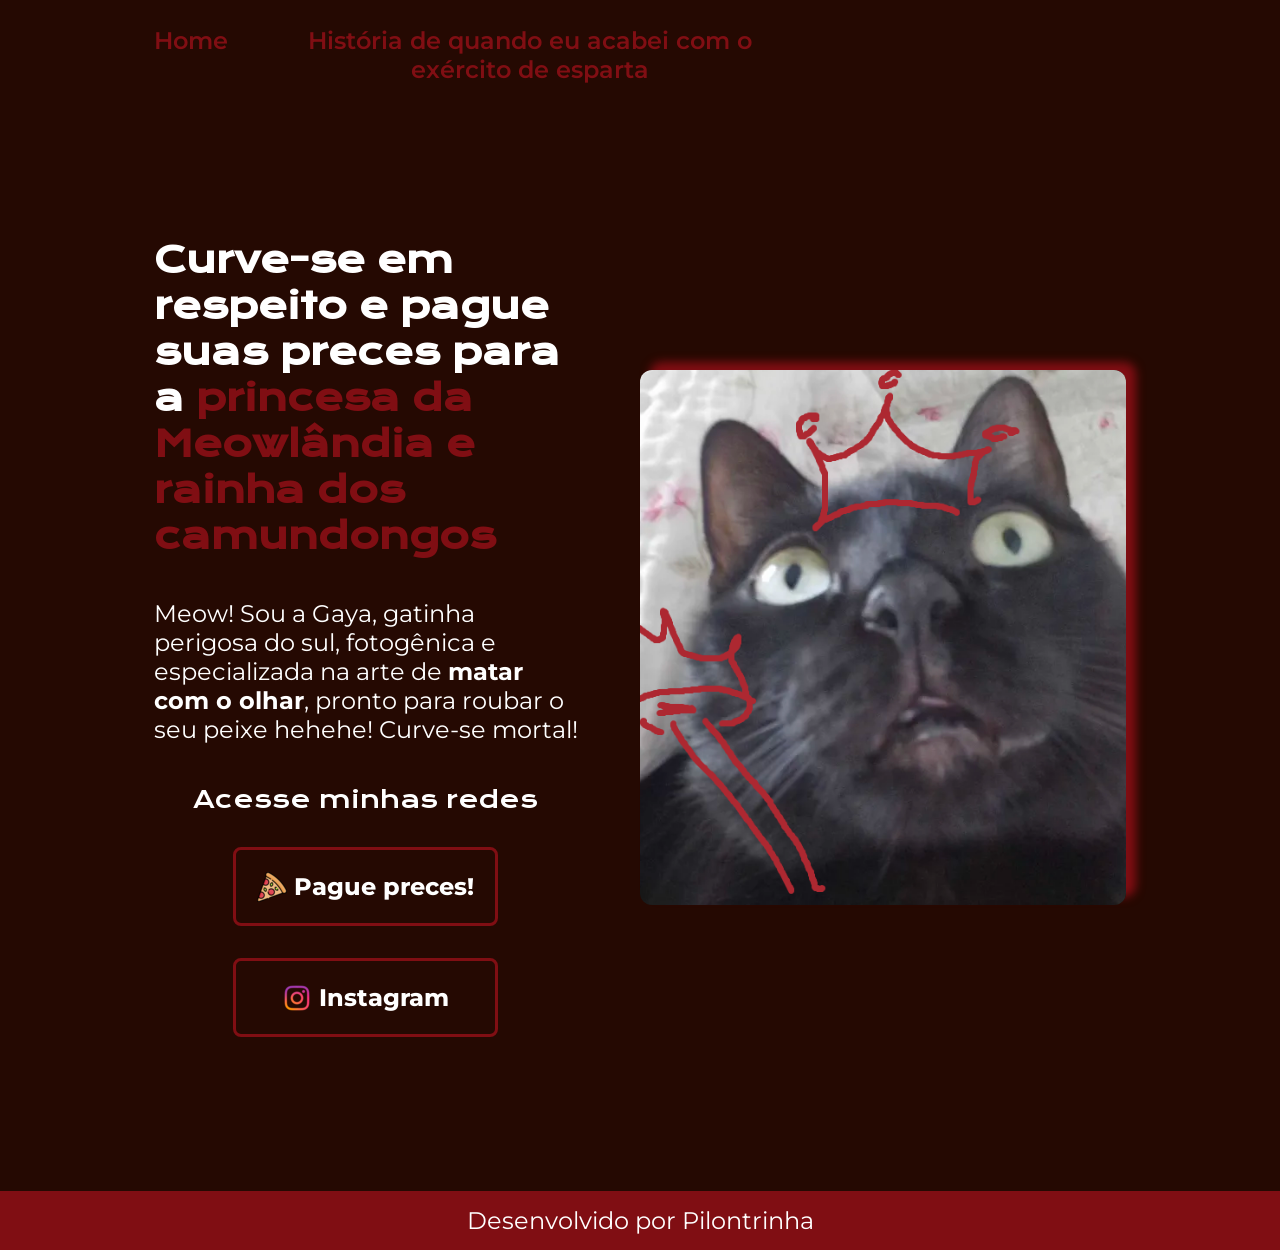
<file: index.html>
<!DOCTYPE html>
<html lang="en">
<head>
    <meta charset="UTF-8">
    <meta name="viewport" content="width=device-width, initial-scale=1.0">
    <title>Documento</title>
    <link rel="stylesheet" href="./styles/style.css">
</head>
<body>
    <header class="cabecalho">
        <nav class="cabecalho_menu">
            <a class="cabecalho_menu_link" href="index.html">Home</a>
            <a class="cabecalho_menu_link" href="spartan-history.html">História de quando eu acabei com o<br>exército de esparta</a>
        </nav>
    </header>
    <main class="conteudo">
        <section class="conteudo__texto">
            <h1 class="conteudo__texto__titulo">Curve-se em respeito e pague suas preces para a <strong class="titulo-destaque">princesa da Meowlândia e rainha dos camundongos</strong></h1>
            <p class="conteudo__texto__pagrafo">Meow! Sou a Gaya, gatinha perigosa do sul, fotogênica e especializada na arte de <strong>matar com o olhar</strong>, pronto para roubar o seu peixe hehehe! Curve-se mortal!</p>
            <div class="conteudo__ancoras">
                <h2 class="conteudo__ancoras__subtitulo">Acesse minhas redes</h2>
                <button class="conteudo__ancoras__botoes">
                    <img src="./img/pizza.png"> Pague preces!
                </button>
                <a class="conteudo__ancoras__botoes" href="https://www.instagram.com/stories/highlights/17923314764179290/">
                    <img src="./img/instagram.png"> Instagram
                </a>
            </div>
        </section>
        <img src="./img/gaya.png" id="conteudo__img" class="conteudo__img" alt="Foto da princesa Gaya">
    </main>
    <footer class="rodape">
        <p>Desenvolvido por Pilontrinha</p>
    </footer>

    <script src="app.js" defer></script>

</body>

</html>
</file>
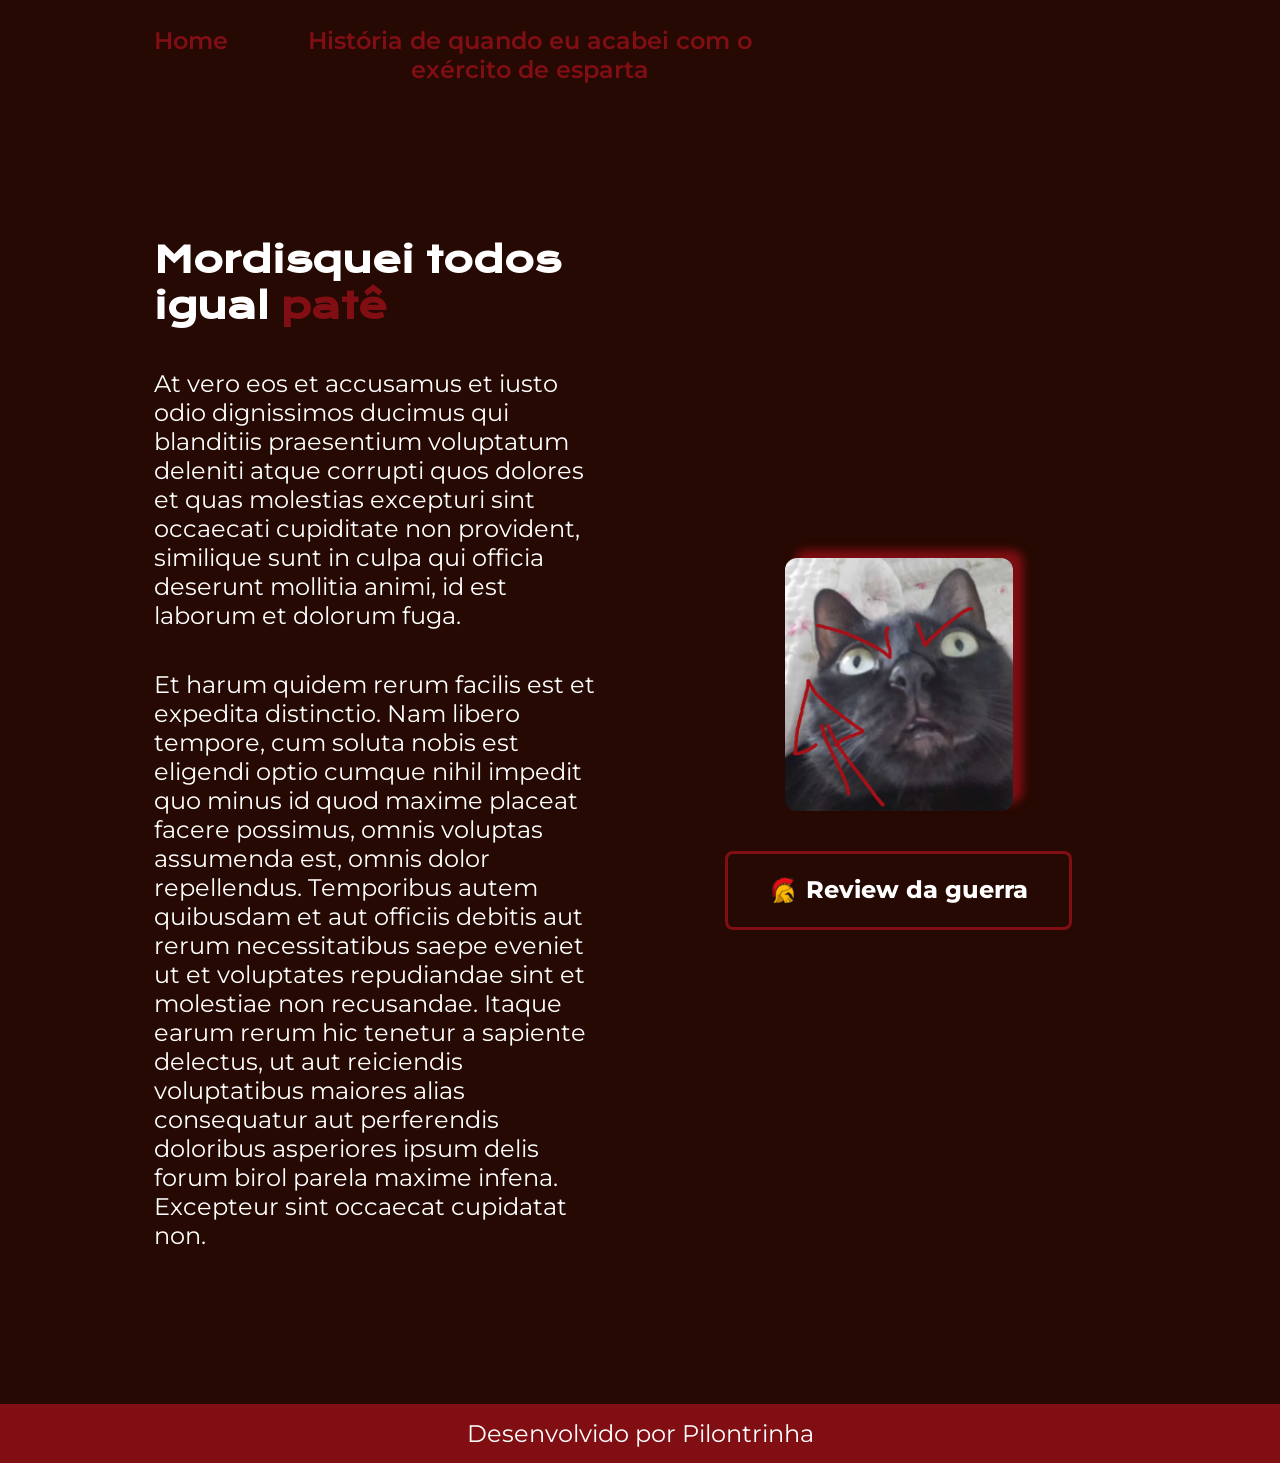
<file: spartan-history.html>
<!DOCTYPE html>
<html lang="pt-br">
<head>
    <meta charset="UTF-8">
    <meta name="viewport" content="width=device-width, initial-scale=1.0">
    <title>spartan history</title>
    <link rel="stylesheet" href="./styles/style.css">
</head>
<body>
    <header class="cabecalho">
        <nav class="cabecalho_menu">
            <a class="cabecalho_menu_link" href="index.html">Home</a>
            <a class="cabecalho_menu_link" href="spartan-history.html">História de quando eu acabei com o<br>exército de esparta</a>
        </nav>
    </header>
    <main class="conteudo">
        <section class="conteudo__texto">
            <h1 class="conteudo__texto__titulo">Mordisquei todos igual <strong class="titulo-destaque">patê</strong></h1>
            <p class="conteudo__texto__pagrafo">At vero eos et accusamus et iusto odio dignissimos ducimus qui blanditiis praesentium voluptatum deleniti atque corrupti quos dolores et quas molestias excepturi sint occaecati cupiditate non provident, similique sunt in culpa qui officia deserunt mollitia animi, id est laborum et dolorum fuga.</p>
            <p class="conteudo__texto__pagrafo">Et harum quidem rerum facilis est et expedita distinctio. Nam libero tempore, cum soluta nobis est eligendi optio cumque nihil impedit quo minus id quod maxime placeat facere possimus, omnis voluptas assumenda est, omnis dolor repellendus. Temporibus autem quibusdam et aut officiis debitis aut rerum necessitatibus saepe eveniet ut et voluptates repudiandae sint et molestiae non recusandae. Itaque earum rerum hic tenetur a sapiente delectus, ut aut reiciendis voluptatibus maiores alias consequatur aut perferendis doloribus asperiores ipsum delis forum birol parela maxime infena. Excepteur sint occaecat cupidatat non.</p>
        </section>
        <section class="conteudo__texto">
            <img src="./img/gaya-angry.png" class="conteudo__img" id="conteudo__img" alt="Foto da princesa Gaya">
            <button class="conteudo__ancoras__botoes">
                <img src="./img/spartan.png"> Review da guerra
            </button>
        </section>
    </main>
    <footer class="rodape">
        <p>Desenvolvido por Pilontrinha</p>
    </footer>
    <script src="app.js" defer></script>
</body>

</html>
</file>
<file: styles/style.css>
@import url('https://fonts.googleapis.com/css2?family=Krona+One&family=Montserrat:ital@0;1&display=swap');

:root {
    --cor-primaria: #000000;
    --cor-secundaria: #800e13;
    --cor-terciaria: #250902;
    --cor-branca: #ffffff;

    --fonte-primaria: 'Krona One', sans-serif;
    --fonte-secundaria: 'Montserrat', sans-serif;
}



* {
    margin: 0;
    padding: 0;
}

body {
    /* height: 100vh;  */
    box-sizing: border-box;
    background-color: var(--cor-terciaria); /*fundo da página*/
    color: var(--cor-branca); /*cor do texto*/
}

.titulo-destaque {
    color: var(--cor-secundaria);
}

.cabecalho {
    padding: 2% 0% 0% 12%; /*top right bottom left*/
}

.cabecalho_menu {
    display: flex; /* elemento pai dos filhos que eu quero configurar posicao */
    gap: 80px; /* espaçamento entre os elementos filhos */
    text-align: center;
}

.cabecalho_menu_link {
    font-family: var(--fonte-secundaria);
    font-size: 1.5rem;
    font-weight: 600;
    color:var(--cor-secundaria);
    text-decoration: none;
}

.conteudo {
    /* margin: 5% 15%; antigo*/
    padding: 12% 12%;
    display: flex;
    align-items: center;
    justify-content: space-between;
    gap: 62px;
}

.conteudo__texto {
    width: 50%;
    display: flex;
    flex-direction: column;
    gap: 40px; /* espaçamento entre cada elemento */
    align-items: center;
}

.conteudo__texto__titulo {
    /* font-size: 36px; */
    font-size: 2.25rem;
    font-family: var(--fonte-primaria);
}

.conteudo__texto__pagrafo {
    font-size: 1.5rem;
    font-family: var(--fonte-secundaria);
    font-weight: 400;
}

.conteudo__ancoras {
    display: flex;
    flex-direction: column;
    align-items: center;
    justify-content: space-between;
    gap: 32px;
}

.conteudo__ancoras__subtitulo {
    font-size: 1.5rem;
    font-family: var(--fonte-primaria);
    font-weight: 400;
}

.conteudo__ancoras__botoes {
    all: unset; /* remove todos os estilos padrões do botão */
    display: flex;
    justify-content: center;
    gap: 7px;
    border: 3.5px solid var(--cor-secundaria); /* solid é o formato da borda, podendo ter pontilhado por ex */
    width: 75%;
    background-color: var(--cor-terciaria);
    padding: 21.5px 0; /*distância entre conteudo e borda. Primeiro valor vertical e segundo horizontal*/
    text-align: center;
    border-radius: 8px;
    font-size: 1.5rem; 
    font-family: var(--fonte-secundaria);
    font-weight: 750;
    text-decoration: none; /*tirando estilo de hiperlink com barra embaixo*/
    color: var(--cor-branca); 
    transition: 0.3s;
}

.conteudo__ancoras__botoes:hover {
    background-color: #50070b;
    padding: 3%;
    
}

.conteudo__img {
    border-radius: 12px;
    box-shadow: 10px -8px 10px var(--cor-secundaria);
    width: 50%;
}

.rodape {
    text-align: center;
    font-family: var(--fonte-secundaria);
    font-size: 1.5rem;
    padding: 15px;
    background-color: var(--cor-secundaria);
}

@media (max-width: 800px) {
   .cabecalho {
     padding: 6%;
   }
   .cabecalho_menu {
     justify-content: center;
   }
   .conteudo {
		flex-direction: column-reverse;
        padding: 2%;
   }

   .conteudo_texto {
        width: auto;
   }

}
</file>
